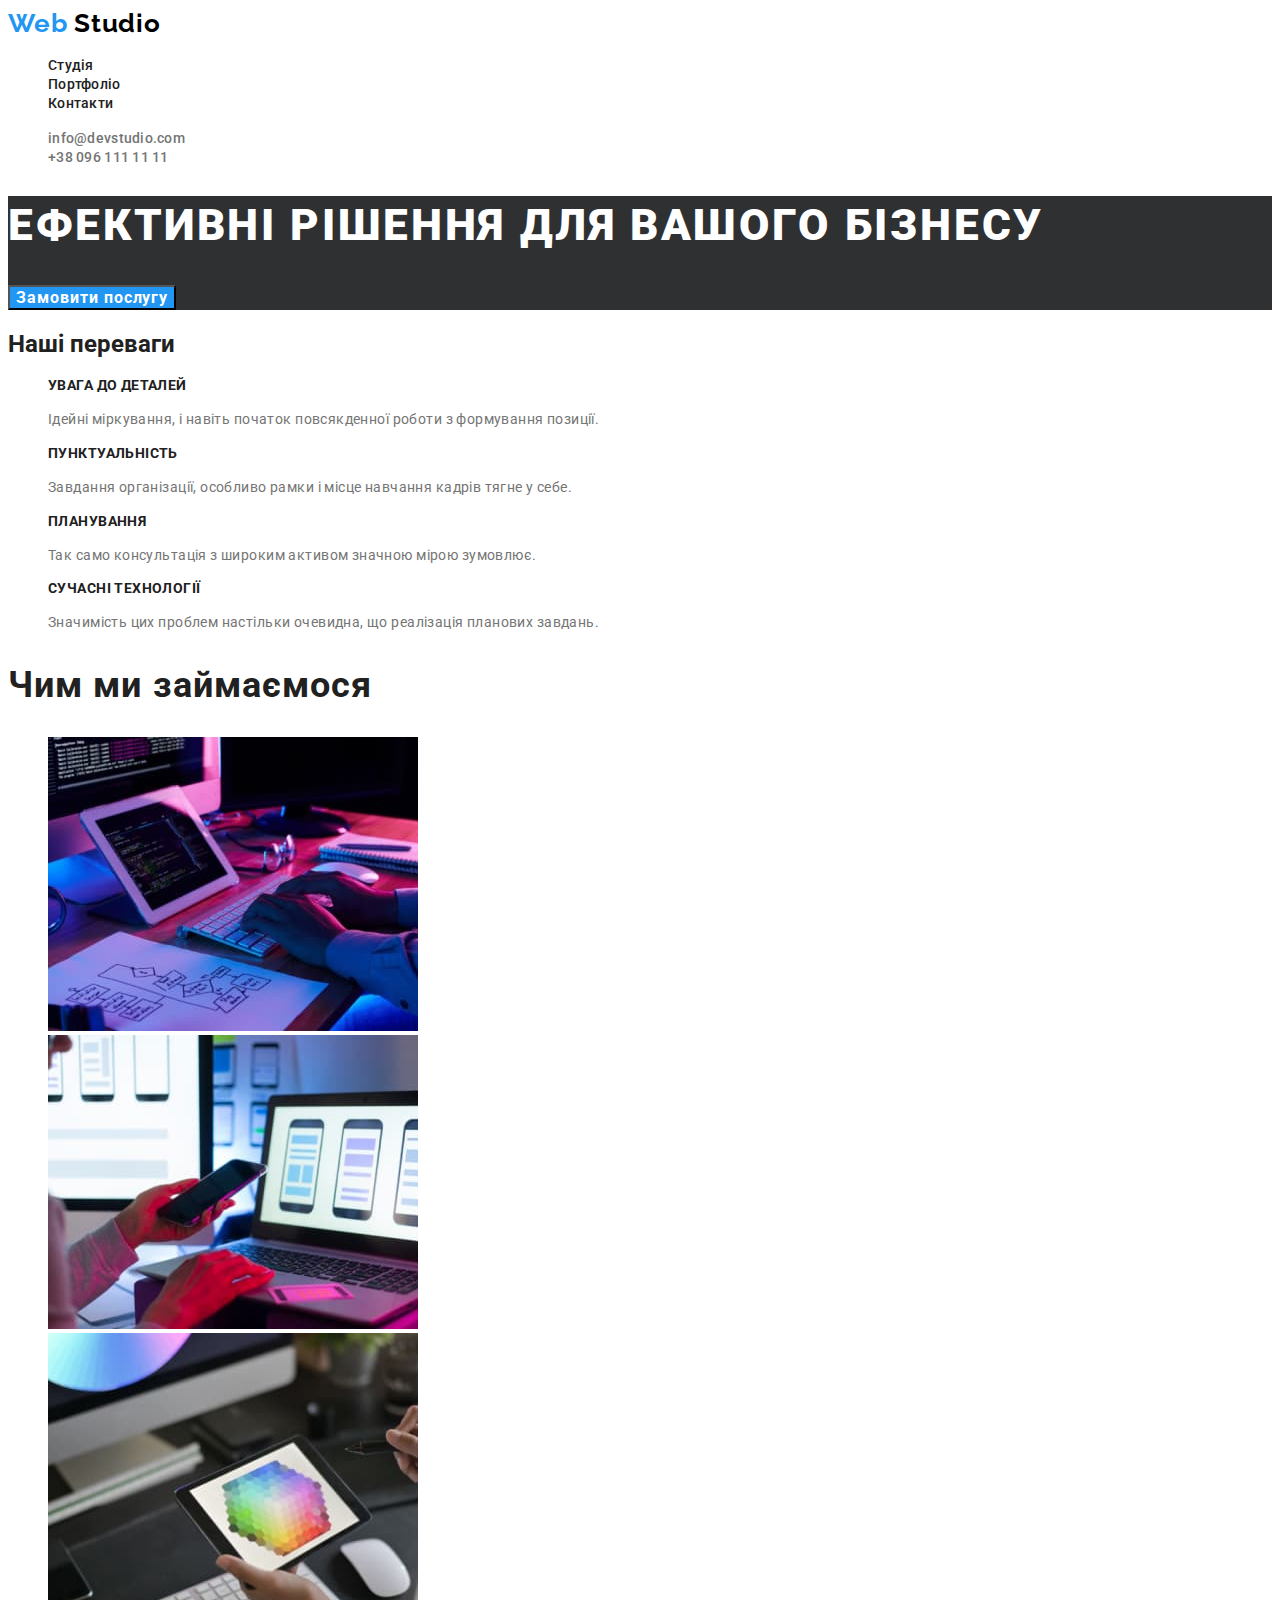
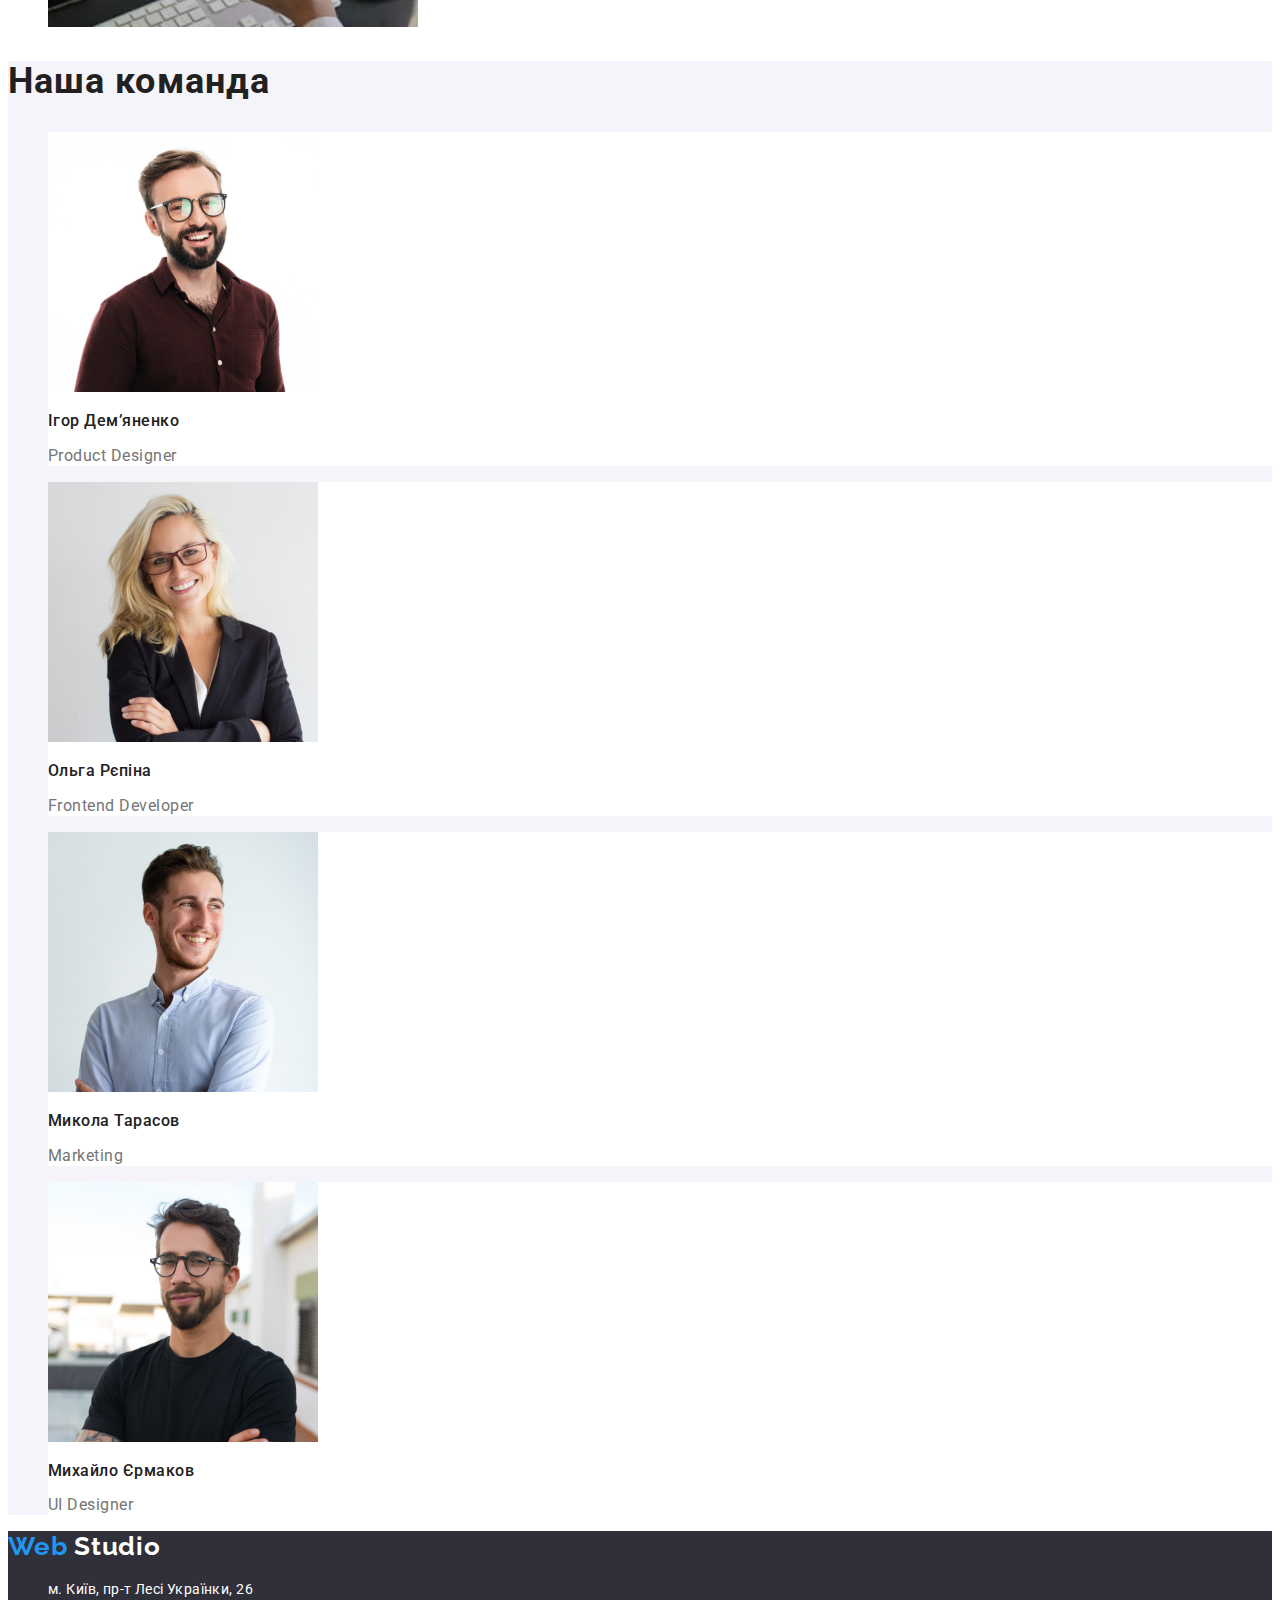
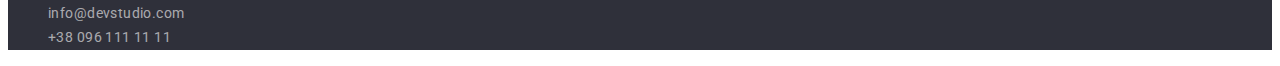
<file: index.html>
<!DOCTYPE html>
<html lang="uk">
  <head>
    <meta charset="UTF-8" />
    <meta http-equiv="X-UA-Compatible" content="IE=edge" />
    <meta name="viewport" content="width=header, initial-scale=1.0" />
    <title>Web Studio</title>
    <link rel="stylesheet" href="./css/styles.css" />
    <link
      href="https://fonts.googleapis.com/css2?family=Raleway:wght@700&family=Roboto:wght@400;500;700;900&display=swap"
      rel="stylesheet"
    />
  </head>
  <body>
    <header>
      <a href="./index.html" lang="en" class="logo"><span class="logo-part">Web</span> Studio</a>
      <nav>
        <ul class="nav-list">
          <li>
            <a href="#" class="nav-link">Студія</a>
          </li>
          <li>
            <a href="./portfolio.html" class="nav-link">Портфоліо</a>
          </li>
          <li>
            <a href="#" class="nav-link">Контакти</a>
          </li>
        </ul>
      </nav>
      <ul class="nav-list">
        <li><a href="mailto:info@devstudio.com" class="nav-contact">info@devstudio.com</a></li>
        <li><a href="tel:+380961111111" class="nav-contact">+38 096 111 11 11</a></li>
      </ul>
    </header>
    <main>
      <section class="section-hero">
        <h1 class="hero-title">Ефективні рішення для вашого бізнесу</h1>
        <button type="submit" class="hero-button">Замовити послугу</button>
      </section>
      <section class="section-benefits">
        <h2 class="benefits-title">Наші переваги</h2>
        <ul class="benefits-list">
          <li>
            <h3 class="benefits-list-title">Увага до деталей</h3>
            <p class="benefits-list-text">
              Ідейні міркування, і навіть початок повсякденної роботи з формування позиції.
            </p>
          </li>
          <li>
            <h3 class="benefits-list-title">Пунктуальність</h3>
            <p class="benefits-list-text">
              Завдання організації, особливо рамки і місце навчання кадрів тягне у себе.
            </p>
          </li>
          <li>
            <h3 class="benefits-list-title">Планування</h3>
            <p class="benefits-list-text">
              Так само консультація з широким активом значною мірою зумовлює.
            </p>
          </li>
          <li>
            <h3 class="benefits-list-title">Сучасні технології</h3>
            <p class="benefits-list-text">
              Значимість цих проблем настільки очевидна, що реалізація планових завдань.
            </p>
          </li>
        </ul>
      </section>
      <section class="job-section">
        <h2 class="job-title">Чим ми займаємося</h2>
        <ul class="job-list">
          <li>
            <img
              src="./images/box_1.jpg"
              alt="людина працює на планшеті через клавіатуру "
              width="370"
            />
          </li>
          <li><img src="./images/box_2.jpg" alt="смартфон і ноутбук" width="370" /></li>
          <li>
            <img
              src="./images/box_3.jpg"
              alt="робота на планшеті за допомогою стілуса"
              width="370"
            />
          </li>
        </ul>
      </section>
      <section class="section-team">
        <h2 class="team-title">Наша команда</h2>
        <ul class="team-list">
          <li class="team-list-color">
            <img src="./images/igor.jpg" alt="молодий чоловік в сорочці і окулярах" width="270" />
            <h3 class="team-people">Ігор Дем’яненко</h3>
            <p lang="en" class="team-text">Product Designer</p>
          </li>
          <li class="team-list-color">
            <img src="./images/olga.jpg" alt="молода дівчина в окулярах" width="270" />
            <h3 class="team-people">Ольга Рєпіна</h3>
            <p lang="en" class="team-text">Frontend Developer</p>
          </li>
          <li class="team-list-color">
            <img src="./images/mikola.jpg" alt="молодий усміхнений чоловік в сорочці" width="270" />
            <h3 class="team-people">Микола Тарасов</h3>
            <p lang="en" class="team-text">Marketing</p>
          </li>
          <li class="team-list-color">
            <img
              src="./images/mihail.jpg"
              alt="молодий чоловік в футболці і окулярах"
              width="270"
            />
            <h3 class="team-people">Михайло Єрмаков</h3>
            <p lang="en" class="team-text">UI Designer</p>
          </li>
        </ul>
      </section>
    </main>
    <footer>
      <a href="./index.html" lang="en" class="footer-logo"
        ><span class="logo-part">Web</span> Studio</a
      >
      <address>
        <ul class="footer-list">
          <li>
            <a
              href="https://goo.gl/maps/CPtrU1FHBa2aNyZL9"
              target="_blank"
              rel="noopener noreferrer nofollow"
              class="location"
              >м. Київ, пр-т Лесі Українки, 26</a
            >
          </li>
          <li><a href="mailto:info@devstudio.com" class="footer-contact">info@devstudio.com</a></li>
          <li><a href="tel:+380961111111" class="footer-contact">+38 096 111 11 11</a></li>
        </ul>
      </address>
    </footer>
  </body>
</html>
</file>
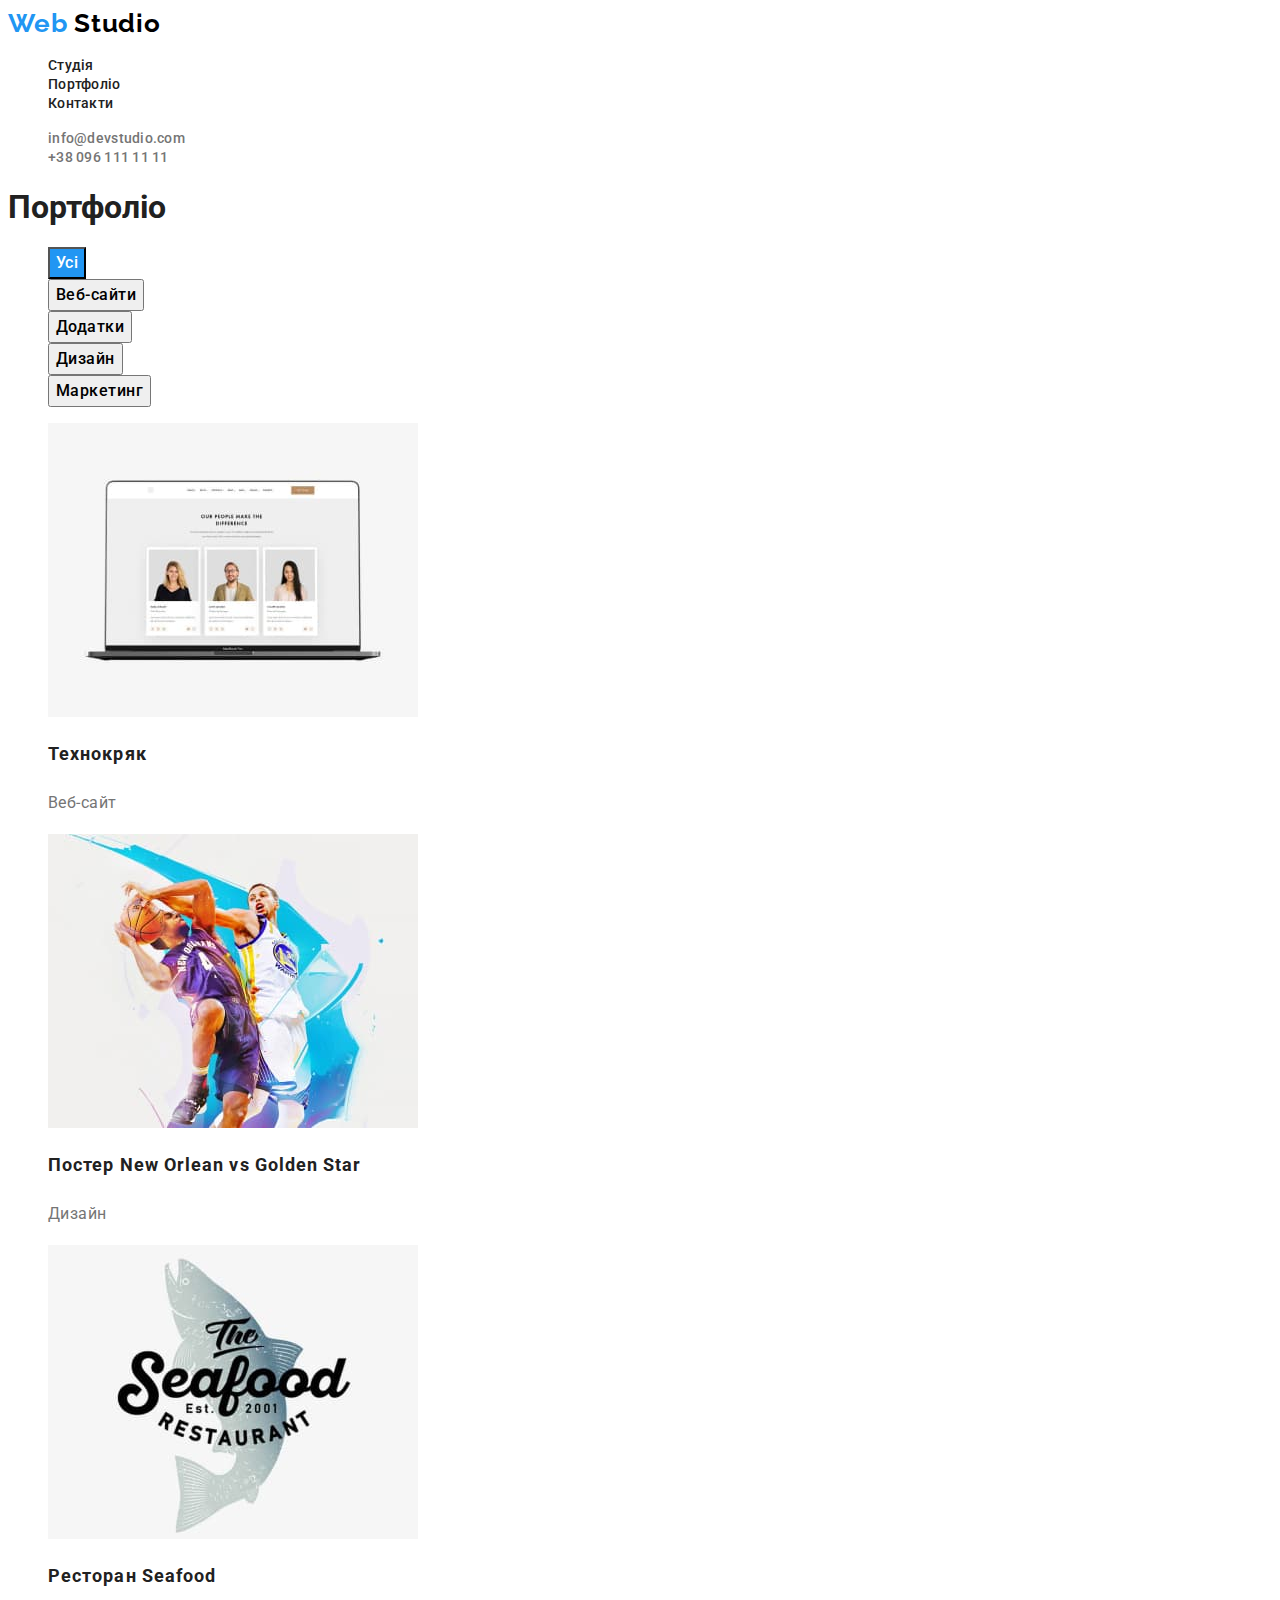
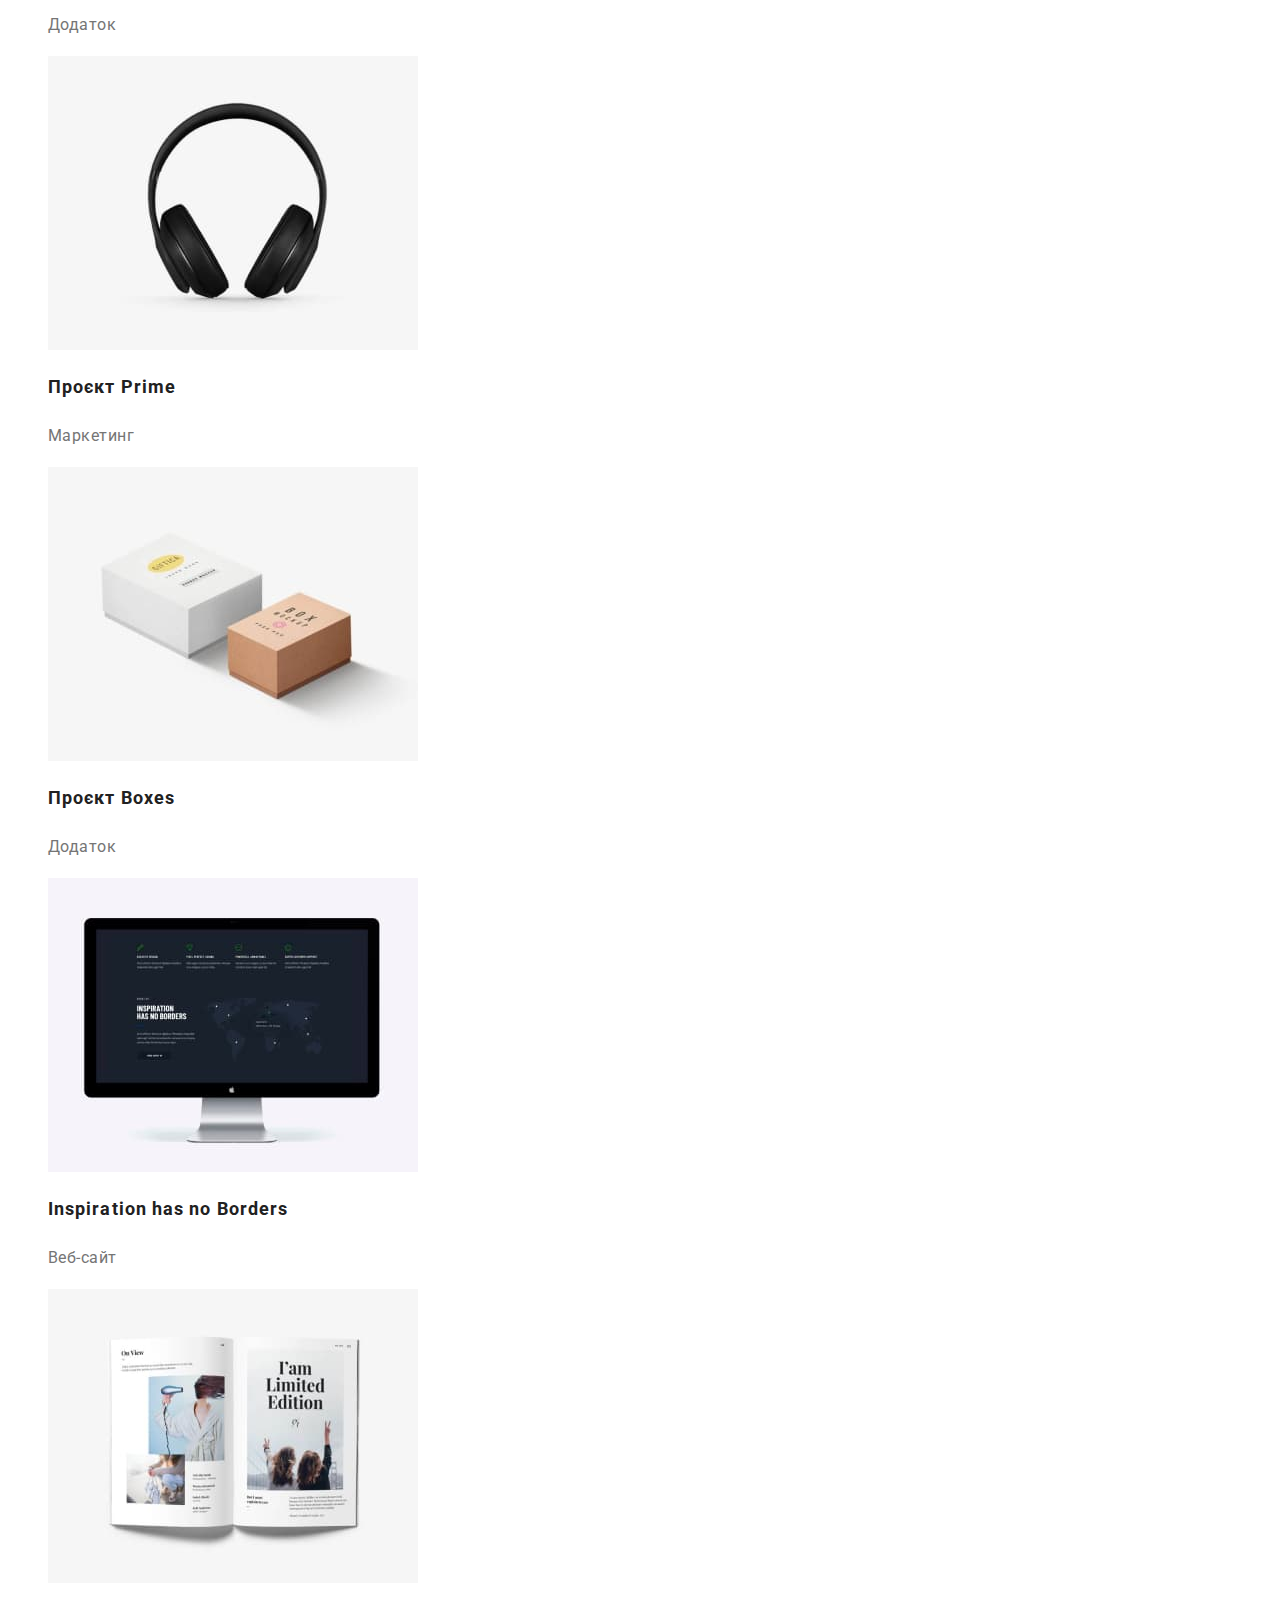
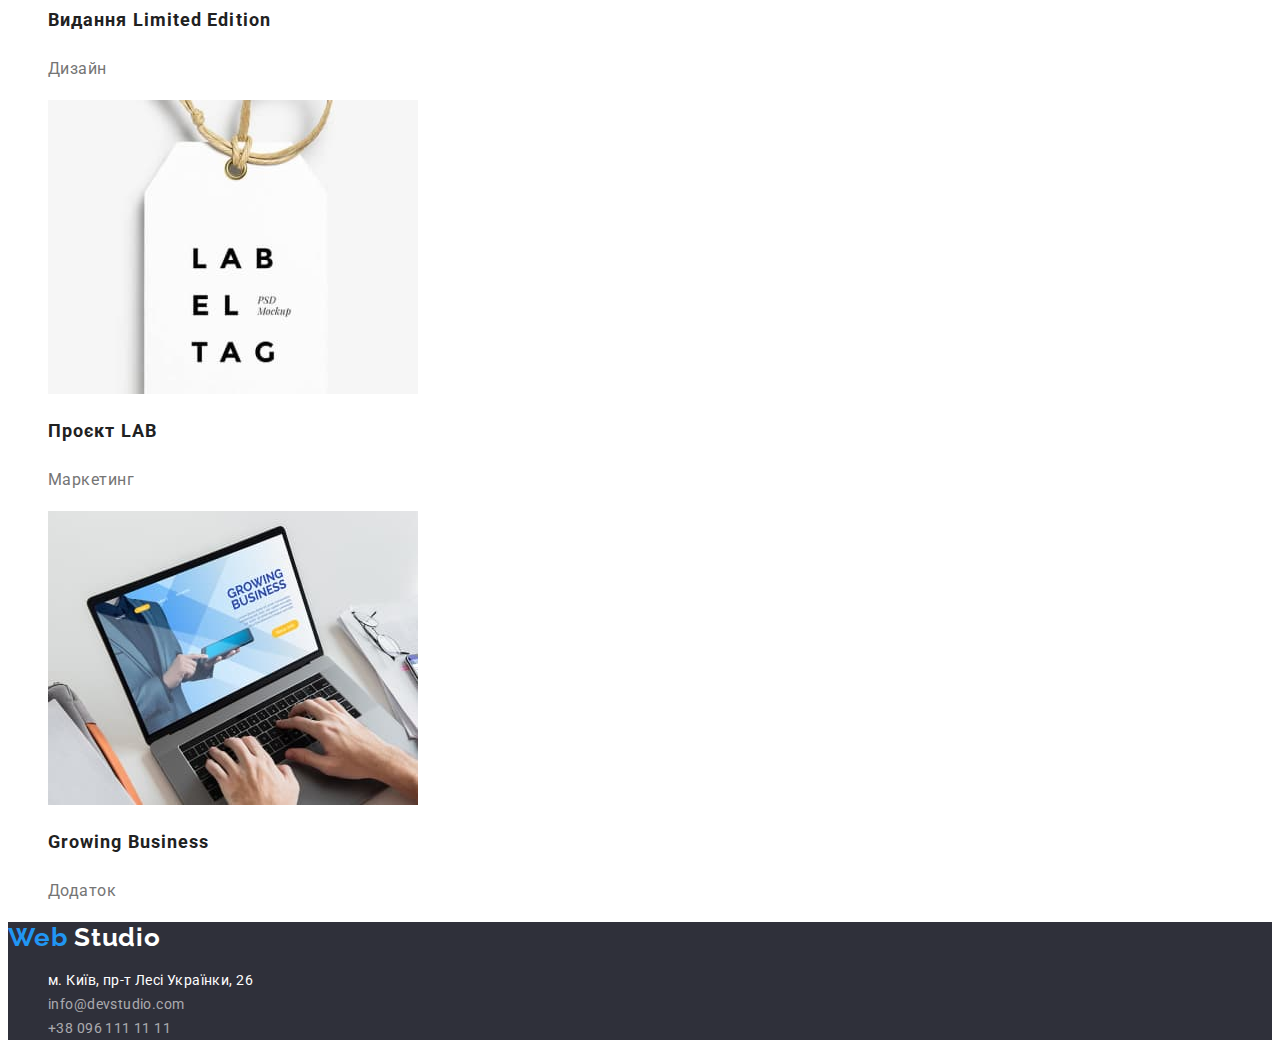
<file: portfolio.html>
<!DOCTYPE html>
<html lang="uk">
  <head>
    <meta charset="UTF-8" />
    <meta http-equiv="X-UA-Compatible" content="IE=edge" />
    <meta name="viewport" content="width=header, initial-scale=1.0" />
    <title>Portfolio</title>
    <link rel="stylesheet" href="./css/styles.css" />
    <link
      href="https://fonts.googleapis.com/css2?family=Raleway:wght@700&family=Roboto:wght@400;500;700;900&display=swap"
      rel="stylesheet"
    />
  </head>
  <body>
    <header>
      <a href="./index.html" lang="en" class="logo"><span class="logo-part">Web</span> Studio</a>
      <nav>
        <ul class="nav-list">
          <li>
            <a href="#" class="nav-link">Студія</a>
          </li>
          <li>
            <a href="./portfolio.html" class="nav-link">Портфоліо</a>
          </li>
          <li>
            <a href="#" class="nav-link">Контакти</a>
          </li>
        </ul>
      </nav>
      <ul class="nav-list">
        <li><a href="mailto:info@devstudio.com" class="nav-contact">info@devstudio.com</a></li>
        <li><a href="tel:+380961111111" class="nav-contact">+38 096 111 11 11</a></li>
      </ul>
    </header>
    <main>
      <section class="section-portfolio">
        <h1 class="portfolio-hidden-title">Портфоліо</h1>
        <ul class="portfolio-list">
          <li><button class="portfolio-button portfolio-all">Усі</button></li>
          <li><button class="portfolio-button">Веб-сайти</button></li>
          <li><button class="portfolio-button">Додатки</button></li>
          <li><button class="portfolio-button">Дизайн</button></li>
          <li><button class="portfolio-button">Маркетинг</button></li>
        </ul>
        <ul class="portfolio-list">
          <li class="portfolio-list-color">
            <img src="./images/laptop.jpg" alt="ноутбук" width="370" height="294" />
            <h2 class="portfolio-title">Технокряк</h2>
            <p class="portfolio-text">Веб-сайт</p>
          </li>
          <li class="portfolio-list-color">
            <img src="./images/sport.jpg" alt="два гравці в баскетбол" width="370" height="294" />
            <h2 class="portfolio-title">Постер New Orlean vs Golden Star</h2>
            <p class="portfolio-text">Дизайн</p>
          </li>
          <li class="portfolio-list-color">
            <img
              src="./images/seafood.jpg"
              alt="емблема ресторану з акулою"
              width="370"
              height="294"
            />
            <h2 class="portfolio-title">Ресторан Seafood</h2>
            <p class="portfolio-text">Додаток</p>
          </li>
          <li class="portfolio-list-color">
            <img src="./images/headphone.jpg" alt="навушники" width="370" height="294" />
            <h2 class="portfolio-title">Проєкт Prime</h2>
            <p class="portfolio-text">Маркетинг</p>
          </li>
          <li class="portfolio-list-color">
            <img
              src="./images/boxes.jpg"
              alt="дві коробки біла і коричнева"
              width="370"
              height="294"
            />
            <h2 class="portfolio-title">Проєкт Boxes</h2>
            <p class="portfolio-text">Додаток</p>
          </li>
          <li class="portfolio-list-color">
            <img src="./images/display.jpg" alt="мунітор комп’ютера" width="370" height="294" />
            <h2 class="portfolio-title">Inspiration has no Borders</h2>
            <p class="portfolio-text">Веб-сайт</p>
          </li>
          <li class="portfolio-list-color">
            <img src="./images/book.jpg" alt="розгорнута книга" width="370" height="294" />
            <h2 class="portfolio-title">Видання Limited Edition</h2>
            <p class="portfolio-text">Дизайн</p>
          </li>
          <li class="portfolio-list-color">
            <img src="./images/tag.jpg" alt="бірка на мотузці" width="370" height="294" />
            <h2 class="portfolio-title">Проєкт <span class="lab">Lab</span></h2>
            <p class="portfolio-text">Маркетинг</p>
          </li>
          <li class="portfolio-list-color">
            <img
              src="./images/laptoptwo.jpg"
              alt="людина яка працює за ноутбуком"
              width="370"
              height="294"
            />
            <h2 class="portfolio-title">Growing Business</h2>
            <p class="portfolio-text">Додаток</p>
          </li>
        </ul>
      </section>
    </main>
    <footer>
      <a href="./index.html" lang="en" class="footer-logo"
        ><span class="logo-part">Web</span> Studio</a
      >
      <address>
        <ul class="footer-list">
          <li>
            <a
              href="https://goo.gl/maps/CPtrU1FHBa2aNyZL9"
              target="_blank"
              rel="noopener noreferrer nofollow"
              class="location"
              >м. Київ, пр-т Лесі Українки, 26</a
            >
          </li>
          <li><a href="mailto:info@devstudio.com" class="footer-contact">info@devstudio.com</a></li>
          <li><a href="tel:+380961111111" class="footer-contact">+38 096 111 11 11</a></li>
        </ul>
      </address>
    </footer>
  </body>
</html>
</file>
<file: css/styles.css>
:root {
  --hover-link-button-color: #2196f3;
  --basic-text-color: #757575;
  --white-text-color: #ffffff;
  --footer-link-color: rgba(255, 255, 255, 0.6);
}
/* index.html */
body {
  background-color: #ffffff;
  font-family: roboto, sans-serif;
  color: #212121;
}
header {
  background-color: var(--white-text-color);
}

.logo {
  text-decoration: none;
  font-family: Raleway;
  font-weight: bold;
  font-size: 26px;
  line-height: 1.2;
  letter-spacing: 0.03em;
  color: #000000;
}
.logo-part {
  color: var(--hover-link-button-color);
}
.nav-list {
  list-style-type: none;
}
.nav-link {
  text-decoration: none;
  font-weight: 500;
  font-size: 14px;
  line-height: 1.14;
  letter-spacing: 0.02em;
  color: #212121;
}
.nav-link:hover,
.nav-link:focus,
.nav-link:active {
  color: var(--hover-link-button-color);
}
.nav-contact {
  text-decoration: none;
  font-weight: 500;
  font-size: 14px;
  line-height: 1.14;
  letter-spacing: 0.02em;
  color: var(--basic-text-color);
}
.nav-contact:hover,
.nav-contact:focus,
.nav-contact:active {
  color: var(--hover-link-button-color);
}
.section-hero {
  background-color: #2f3032;
}
.hero-title {
  font-weight: 900;
  font-size: 44px;
  line-height: 1.36;
  letter-spacing: 0.06em;
  text-transform: uppercase;
  color: var(--white-text-color);
}
.hero-button {
  font-family: Roboto;
  font-weight: 700;
  font-size: 16px;
  line-height: 1, 87;
  letter-spacing: 0.06em;
  color: var(--white-text-color);
  background-color: var(--hover-link-button-color);
}
.hero-button:hover,
.hero-button:focus,
.hero-button:active {
  background-color: var(--basic-text-color);
}
.hero-button {
  cursor: pointer;
}
.benefits-list {
  list-style-type: none;
}
.benefits-list-title {
  font-weight: 700;
  font-size: 14px;
  line-height: 1.14;
  letter-spacing: 0.03em;
  text-transform: uppercase;
}
.benefits-list-text {
  font-size: 14px;
  line-height: 1.71;
  letter-spacing: 0.03em;
  color: var(--basic-text-color);
}
.job-title {
  font-weight: 700;
  font-size: 36px;
  line-height: 1.16;
  letter-spacing: 0.03em;
}
.job-list {
  list-style-type: none;
}

.section-team {
  background-color: #f5f4fa;
}

.team-title {
  font-weight: 700;
  font-size: 36px;
  line-height: 1.16;
  letter-spacing: 0.03em;
}
.team-list {
  list-style-type: none;
  background-color: #f5f4fa;
}
.team-list-color {
  background: #ffffff;
}
.team-people {
  font-weight: 500;
  font-size: 16px;
  line-height: 1.18;
  letter-spacing: 0.03em;
}
.team-text {
  font-size: 16px;
  line-height: 1.18;
  letter-spacing: 0.03em;
  color: var(--basic-text-color);
}
footer {
  background-color: #2f303a;
}
.footer-logo {
  text-decoration: none;
  font-family: Raleway;
  font-weight: 700;
  font-size: 26px;
  line-height: 1.19;
  letter-spacing: 0.03em;
  color: var(--white-text-color);
}

.footer-list {
  list-style-type: none;
}
.location {
  text-decoration: none;
  font-style: normal;
  font-size: 14px;
  line-height: 1.71;
  letter-spacing: 0.03em;
  color: var(--white-text-color);
}
.footer-contact {
  text-decoration: none;
  font-style: normal;
  font-size: 14px;
  line-height: 1.71;
  letter-spacing: 0.03em;
  color: var(--footer-link-color);
}
.footer-contact:hover,
.footer-contact:focus,
.footer-contact:active {
  color: var(--hover-link-button-color);
}
/* porfolio */
/* hidden title */
.portfolio-hiden-title .visually-hidden {
  position: absolute;
  white-space: nowrap;
  width: 1px;
  height: 1px;
  overflow: hidden;
  border: 0;
  padding: 0;
  clip: rect(0 0 0 0);
  clip-path: inset(50%);
  margin: -1px;
}

.portfolio-list {
  list-style-type: none;
}
.portfolio-button {
  font-family: Roboto;
  font-weight: 500;
  font-size: 16px;
  line-height: 1.62;
  letter-spacing: 0.03em;
}
.portfolio-button {
  cursor: pointer;
}
.portfolio-all {
  color: var(--white-text-color);
  background-color: var(--hover-link-button-color);
}
.portfolio-button:hover {
  color: var(--white-color);
  background-color: var(--hover-link-button-color);
}
.portfolio-list-color {
  background-color: #ffffff;
}
.portfolio-title {
  font-weight: 700;
  font-size: 18px;
  line-height: 2;
  letter-spacing: 0.06em;
}
.portfolio-text {
  font-size: 16px;
  line-height: 1.88;
  letter-spacing: 0.03em;
  color: var(--basic-text-color);
}
.lab {
  text-transform: uppercase;
}
</file>
